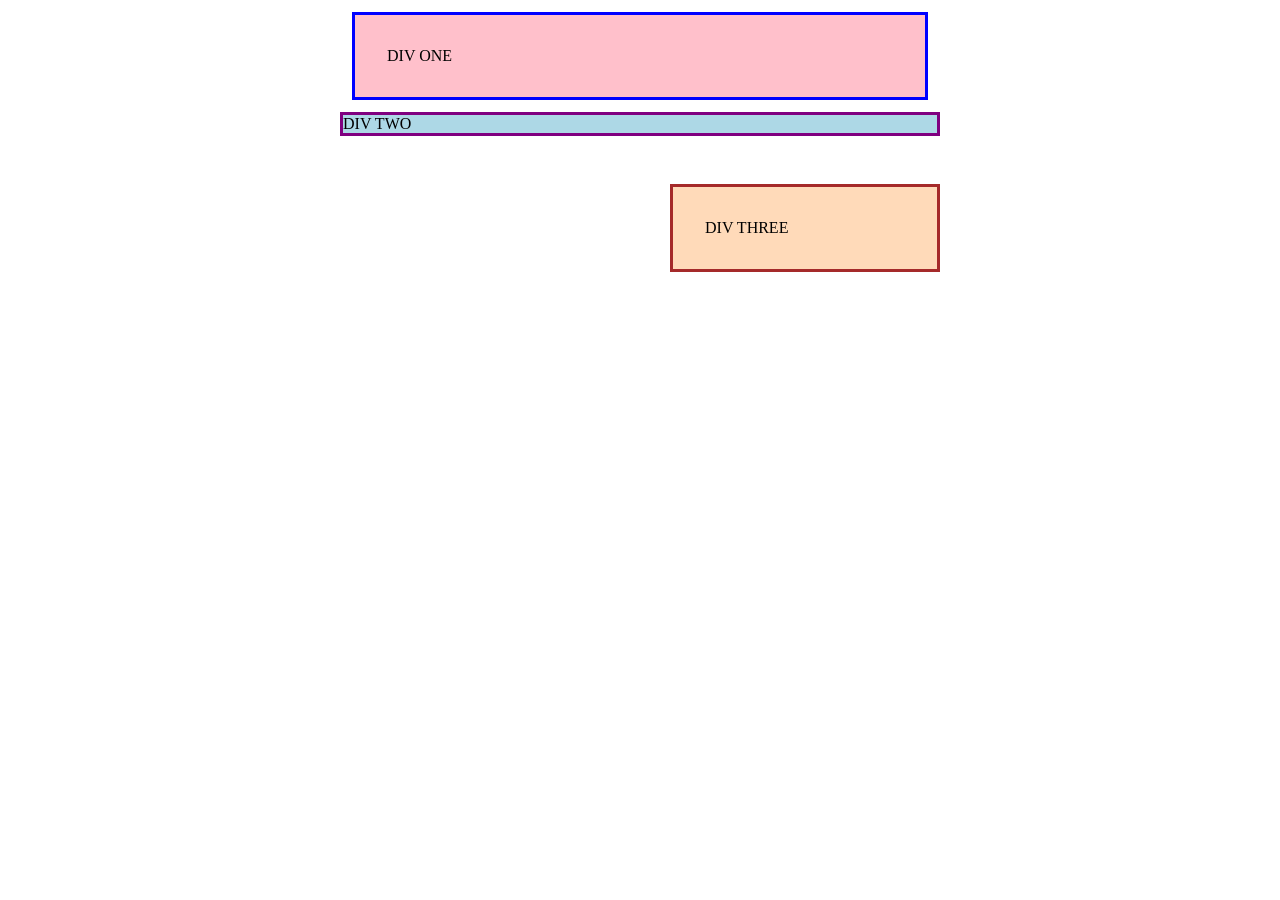
<file: block-and-inline/01-margin-and-padding-1/index.html>
<!DOCTYPE html>
<html lang="en">
  <head>
    <meta charset="UTF-8">
    <meta http-equiv="X-UA-Compatible" content="IE=edge">
    <meta name="viewport" content="width=device-width, initial-scale=1.0">
    <title>Margin and Padding exercise</title>
    <link rel="stylesheet" href="style.css">
  </head>
  <body>
    <div class="one">
      DIV ONE
    </div>
    <div class="two">
      DIV TWO
    </div>
    <div class="three">
      DIV THREE
    </div>
  </body>
</html>
</file>
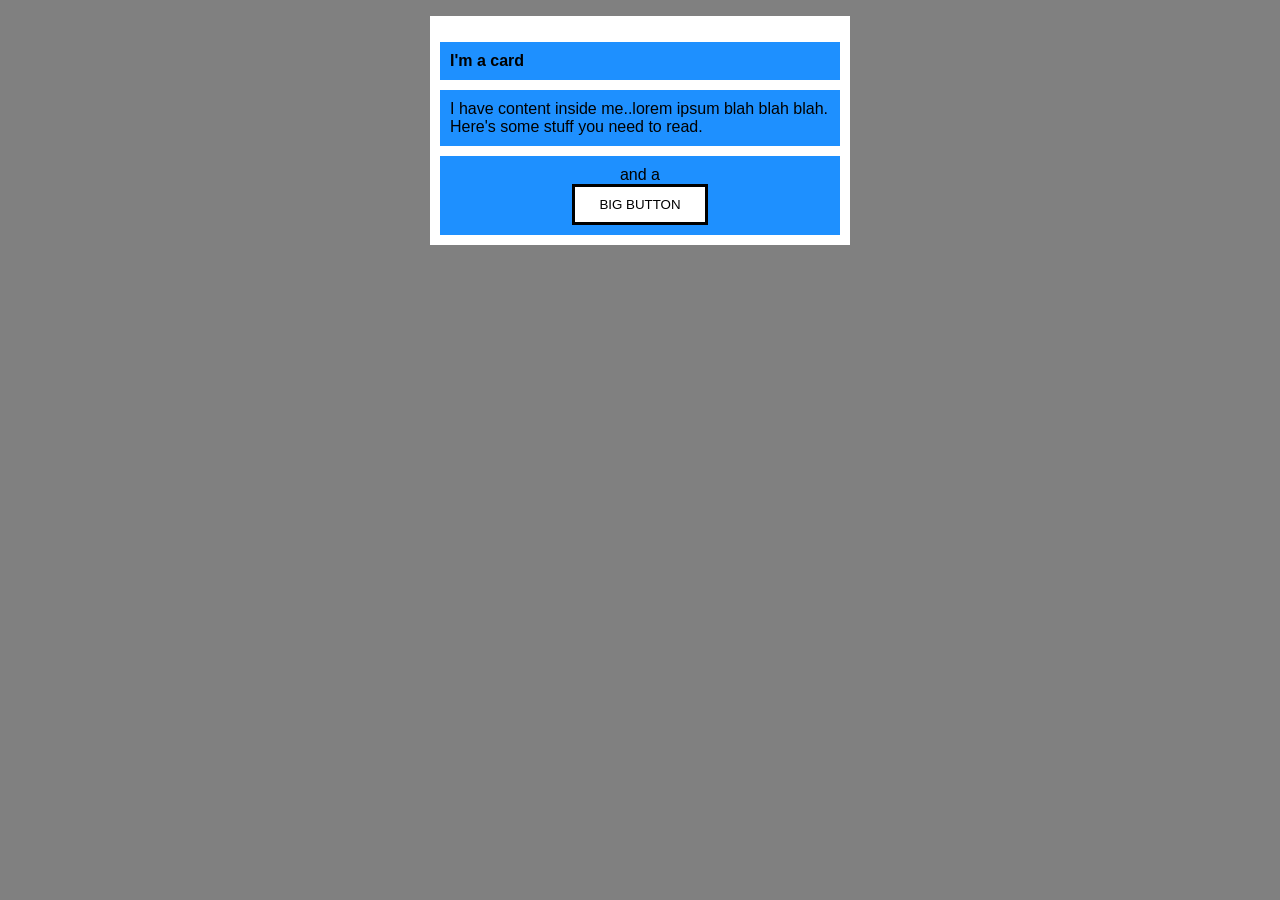
<file: block-and-inline/02-margin-and-padding-2/index.html>
<!DOCTYPE html>
<html lang="en">
  <head>
    <meta charset="UTF-8">
    <meta http-equiv="X-UA-Compatible" content="IE=edge">
    <meta name="viewport" content="width=device-width, initial-scale=1.0">
    <title>Margin and Padding exercise 2</title>
    <link rel="stylesheet" href="style.css">
  </head>
  <body>
    <div class="card">
      <h1 class="title">I'm a card</h1>
      <div class="content">I have content inside me..lorem ipsum blah blah blah. Here's some stuff you need to read.</div>
      <div class="button-container">and a <button>BIG BUTTON</button></div>
    </div>
  </body>
</html>
</file>
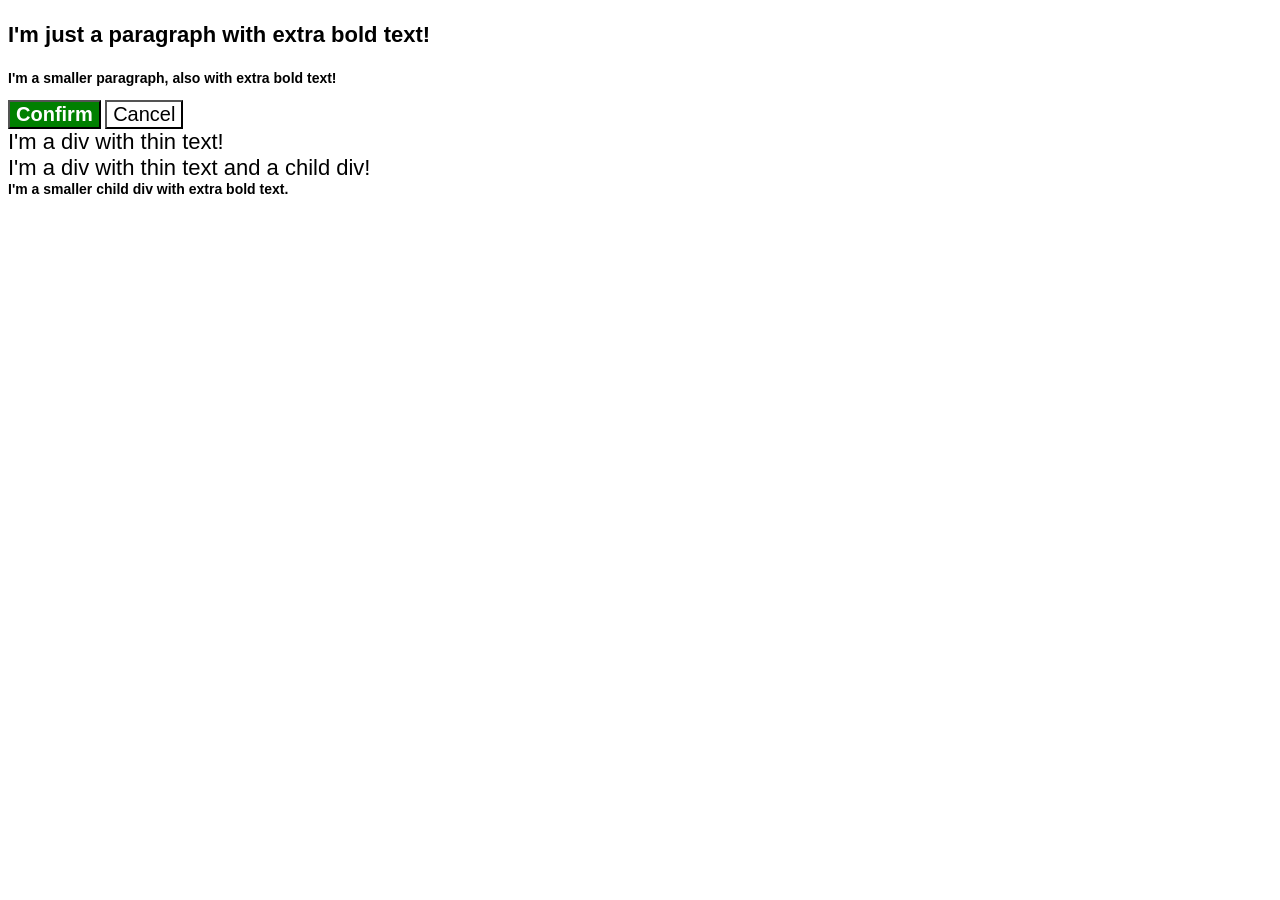
<file: cascade/01-cascade-fix/index.html>
<!DOCTYPE html>
<html lang="en">
  <head>
    <meta charset="UTF-8">
    <meta http-equiv="X-UA-Compatible" content="IE=edge">
    <meta name="viewport" content="width=device-width, initial-scale=1.0">
    <title>Fix the Cascade</title>
    <link rel="stylesheet" href="style.css">
  </head>
  <body>
    <p class="para">I'm just a paragraph with extra bold text!</p>
    <p class="para small-para">I'm a smaller paragraph, also with extra bold text!</p>

    <button id="confirm-button" class="button confirm">Confirm</button>
    <button id="cancel-button" class="button cancel">Cancel</button>

    <div class="text">I'm a div with thin text!</div>
    <div class="text">I'm a div with thin text and a child div!
      <div class="text child">I'm a smaller child div with extra bold text.</div>
    </div>
  </body>
</html>
</file>
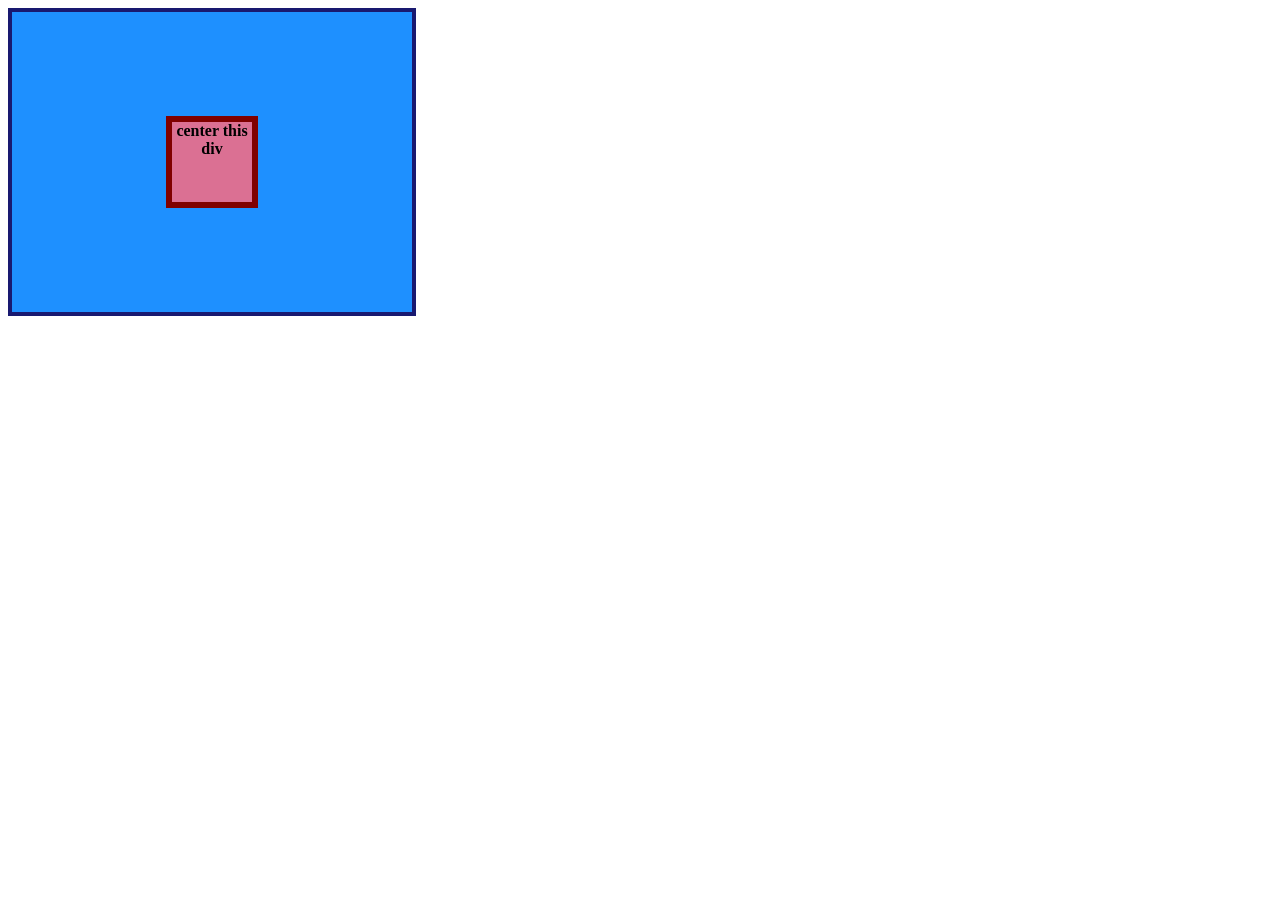
<file: flex/01-flex-center/index.html>
<!DOCTYPE html>
<html lang="en">
  <head>
    <meta charset="UTF-8">
    <meta http-equiv="X-UA-Compatible" content="IE=edge">
    <meta name="viewport" content="width=device-width, initial-scale=1.0">
    <title>CENTER THIS DIV</title>
    <link rel="stylesheet" href="style.css">
  </head>
  <body>
    <div class="container">
      <div class="box">center this div</div>
    </div>
  </body>
</html>
</file>
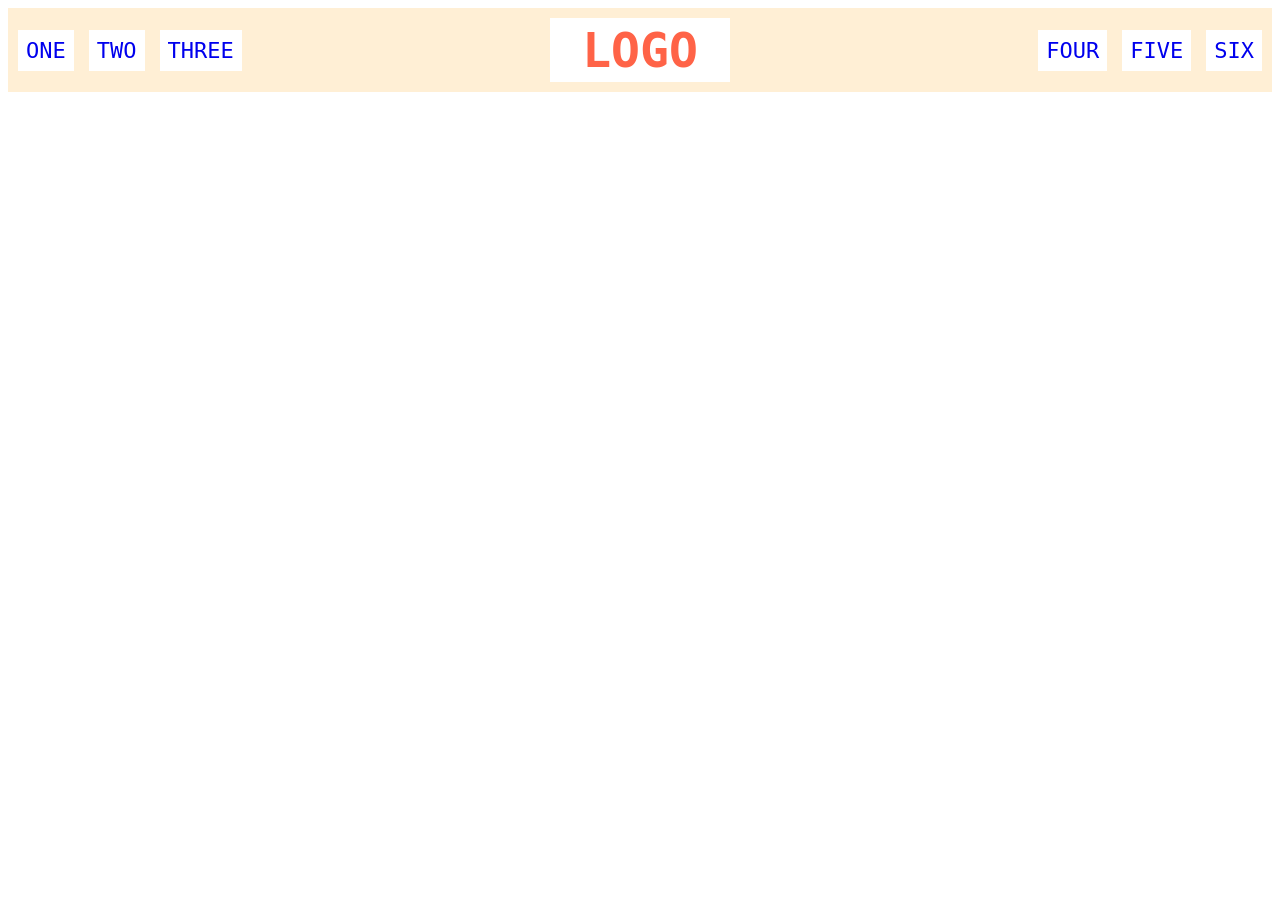
<file: flex/02-flex-header/index.html>
<!DOCTYPE html>
<html lang="en">
  <head>
    <meta charset="UTF-8">
    <meta http-equiv="X-UA-Compatible" content="IE=edge">
    <meta name="viewport" content="width=device-width, initial-scale=1.0">
    <title>Flex Header</title>
    <link rel="stylesheet" href="style.css">
  </head>
  <body>
    <div class="header">
      <div class="left-links">
        <ul>
          <li><a href="#">ONE</a></li>
          <li><a href="#">TWO</a></li>
          <li><a href="#">THREE</a></li>
        </ul>
      </div>
      <div class="logo">LOGO</div>
      <div class="right-links">
        <ul>
          <li><a href="#">FOUR</a></li>
          <li><a href="#">FIVE</a></li>
          <li><a href="#">SIX</a></li>
        </ul>
      </div>
    </div>
  </body>
</html>
</file>
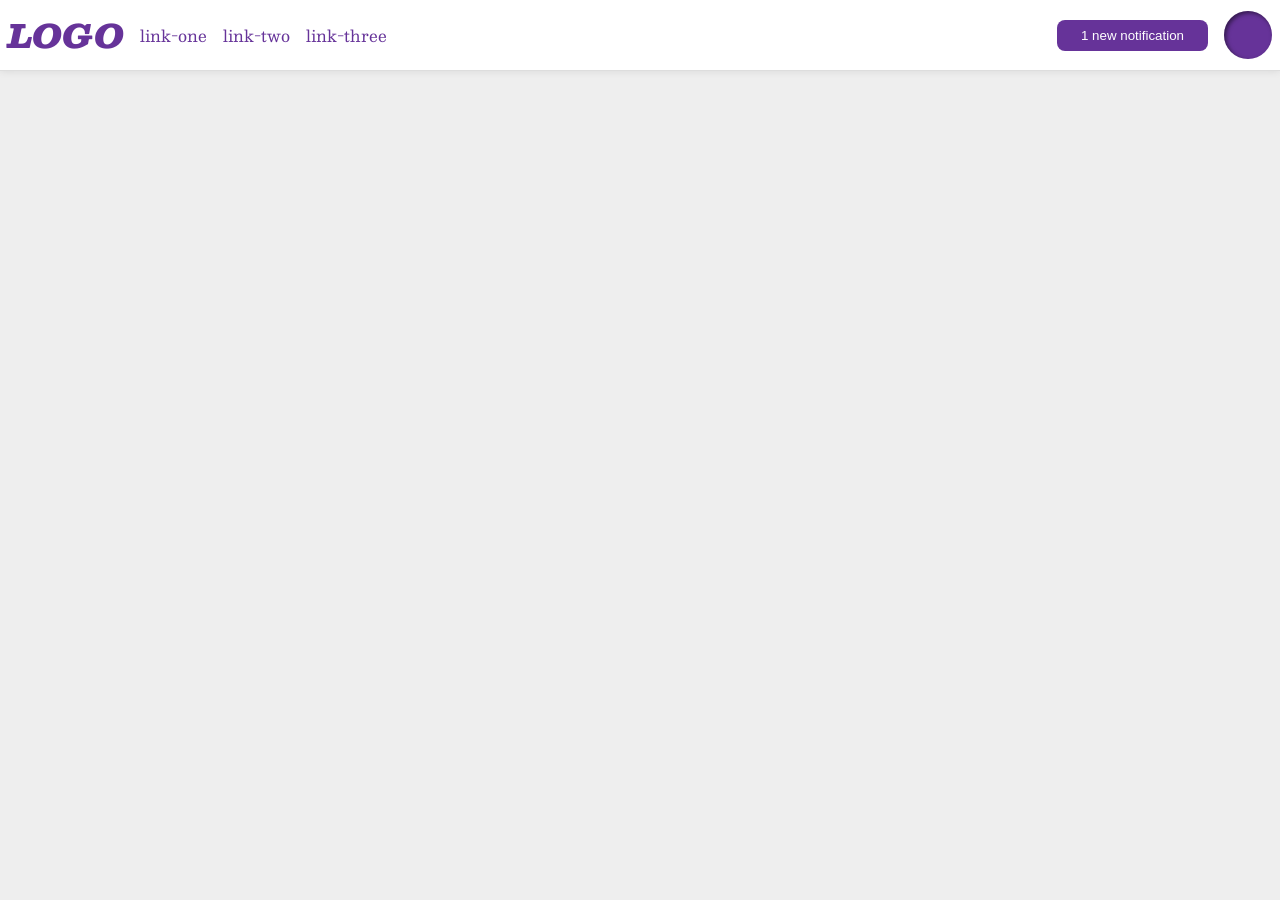
<file: flex/03-flex-header-2/index.html>
<!DOCTYPE html>
<html lang="en">
  <head>
    <meta charset="UTF-8">
    <meta http-equiv="X-UA-Compatible" content="IE=edge">
    <meta name="viewport" content="width=device-width, initial-scale=1.0">
    <title>Flex Header 2</title>
    <link rel="stylesheet" href="style.css">
  </head>
  <body>
    <div class="header">
      <div class="lg">
      <div class="logo">
        LOGO
      </div>
      <ul class="links">
        <li><a href="https://google.com">link-one</a></li>
        <li><a href="https://google.com">link-two</a></li>
        <li><a href="https://google.com">link-three</a></li>
      </ul>
    </div>
    <div class="acc">
      <button class="notifications">
        1 new notification
      </button>
      <div class="profile-image"></div>
    </div>
    </div>
  </body>
</html>
</file>
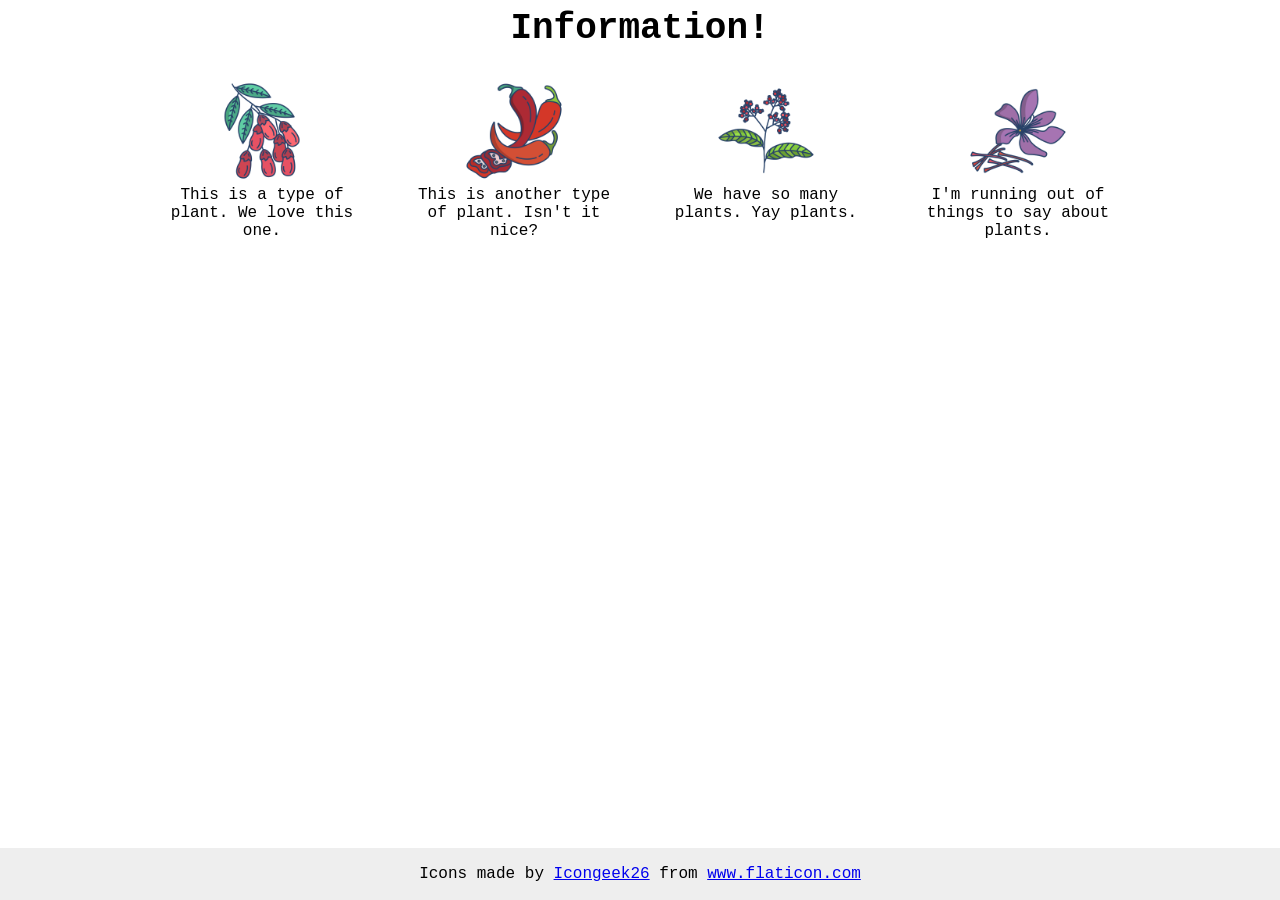
<file: flex/04-flex-information/index.html>
<!DOCTYPE html>
<html lang="en">
  <head>
    <meta charset="UTF-8">
    <meta http-equiv="X-UA-Compatible" content="IE=edge">
    <meta name="viewport" content="width=device-width, initial-scale=1.0">
    <title>Information</title>
    <link rel="stylesheet" href="style.css">
  </head>
  <body>
    <div class="title">Information!</div>

    <div class="kub">

    <div class="el">
      <img src="./images/barberry.png" alt="barberry">
    <div class="text">This is a type of plant. We love this one.</div>
    </div>
    
    <div class="el">
    <img src="./images/chilli.png" alt="chili">
    <div class="text">This is another type of plant. Isn't it nice?</div>
    </div>

    <div class="el">
    <img src="./images/pepper.png" alt="pepper">
    <div class="text">We have so many plants. Yay plants.</div>
    </div>

    <div class="el">
    <img src="./images/saffron.png" alt="saffron">
    <div class="text">I'm running out of things to say about plants.</div>
    </div>

    </div>

    <!-- disregard this section, it's here to give attribution to the creator of these icons -->
    <div class="footer">
      <div>Icons made by <a href="https://www.flaticon.com/authors/icongeek26" title="Icongeek26">Icongeek26</a> from <a href="https://www.flaticon.com/" title="Flaticon">www.flaticon.com</a></div>
    </div>
  </body>
</html>
</file>
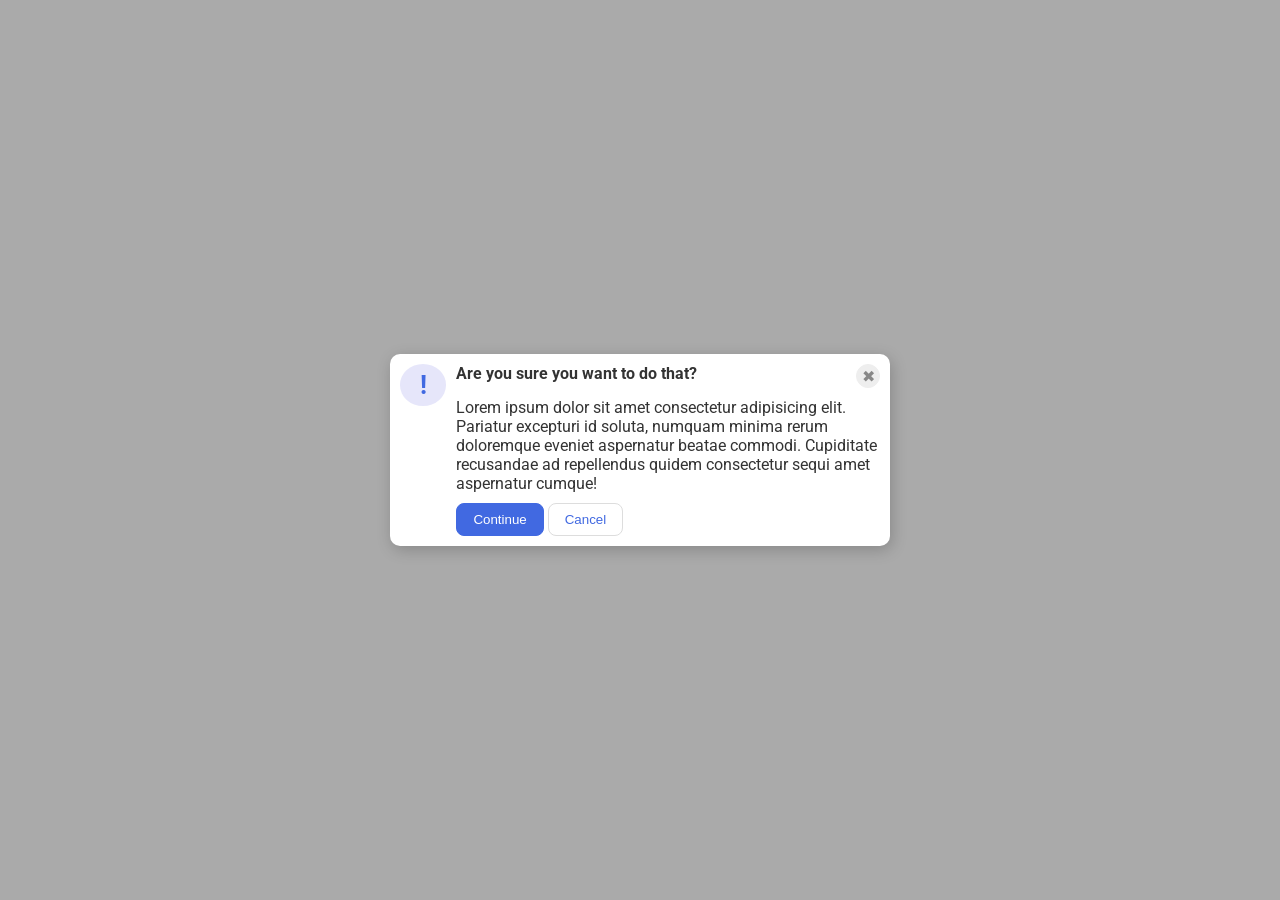
<file: flex/05-flex-modal/index.html>
<!DOCTYPE html>
<html lang="en">
  <head>
    <meta charset="UTF-8">
    <meta http-equiv="X-UA-Compatible" content="IE=edge">
    <meta name="viewport" content="width=device-width, initial-scale=1.0">
    <link rel="stylesheet" href="style.css">
    <title>Modal</title>
  </head>
  <body>
    <div class="modal">
     <div class="icon">!</div>
     <div class="gyg">
       <div class="can">
         <div class="header">Are you sure you want to do that?</div>
         <button class="close-button">✖</button>
       </div>
       <div class="text">Lorem ipsum dolor sit amet consectetur adipisicing elit. Pariatur excepturi id soluta, numquam minima rerum doloremque eveniet aspernatur beatae commodi. Cupiditate recusandae ad repellendus quidem consectetur sequi amet aspernatur cumque!</div>
       <button class="continue">Continue</button>
       <button class="cancel">Cancel</button>
     </div>
    </div>
  </body>
</html>
</file>
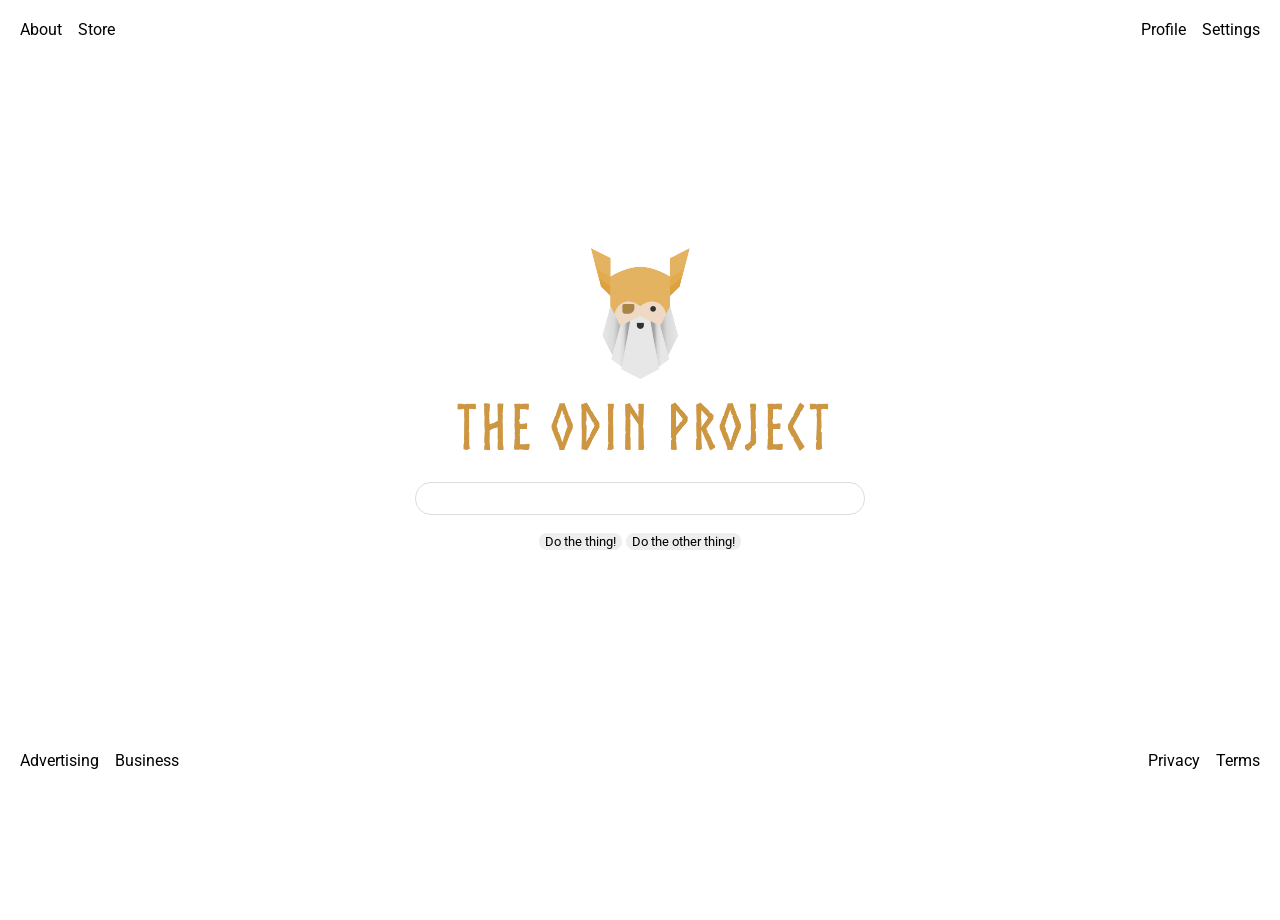
<file: flex/06-flex-layout/index.html>
<!DOCTYPE html>
<html lang="en">
  <head>
    <meta charset="UTF-8">
    <meta http-equiv="X-UA-Compatible" content="IE=edge">
    <meta name="viewport" content="width=device-width, initial-scale=1.0">
    <title>LAYOUT</title>
    <link rel="stylesheet" href="./style.css">
  </head>
  <body>
    <div class="all">

    <div class="header">
      <ul class="left-links">
        <li><a href="#">About</a></li>
        <li><a href="#">Store</a></li>
      </ul>
      <ul class="right-links">
        <li><a href="#">Profile</a></li>
        <li><a href="#">Settings</a></li>
      </ul>
    </div>

    <div class="content">
      <img src="./logo.png" alt="Project logo. Represents odin with the project name.">
      <div class="input">
        <input type="text">
      </div>
      <div class="buttons">
        <button>Do the thing!</button>
        <button>Do the other thing!</button>
      </div>
    </div>
    
    <div class="footer">
      <ul class="left-links">
        <li><a href="#">Advertising</a></li>
        <li><a href="#">Business</a></li>
      </ul>
      <ul class="right-links">
        <li><a href="#">Privacy</a></li>
        <li><a href="#">Terms</a></li>
      </ul>
    </div>
    </div>
  </body>
</html>
</file>
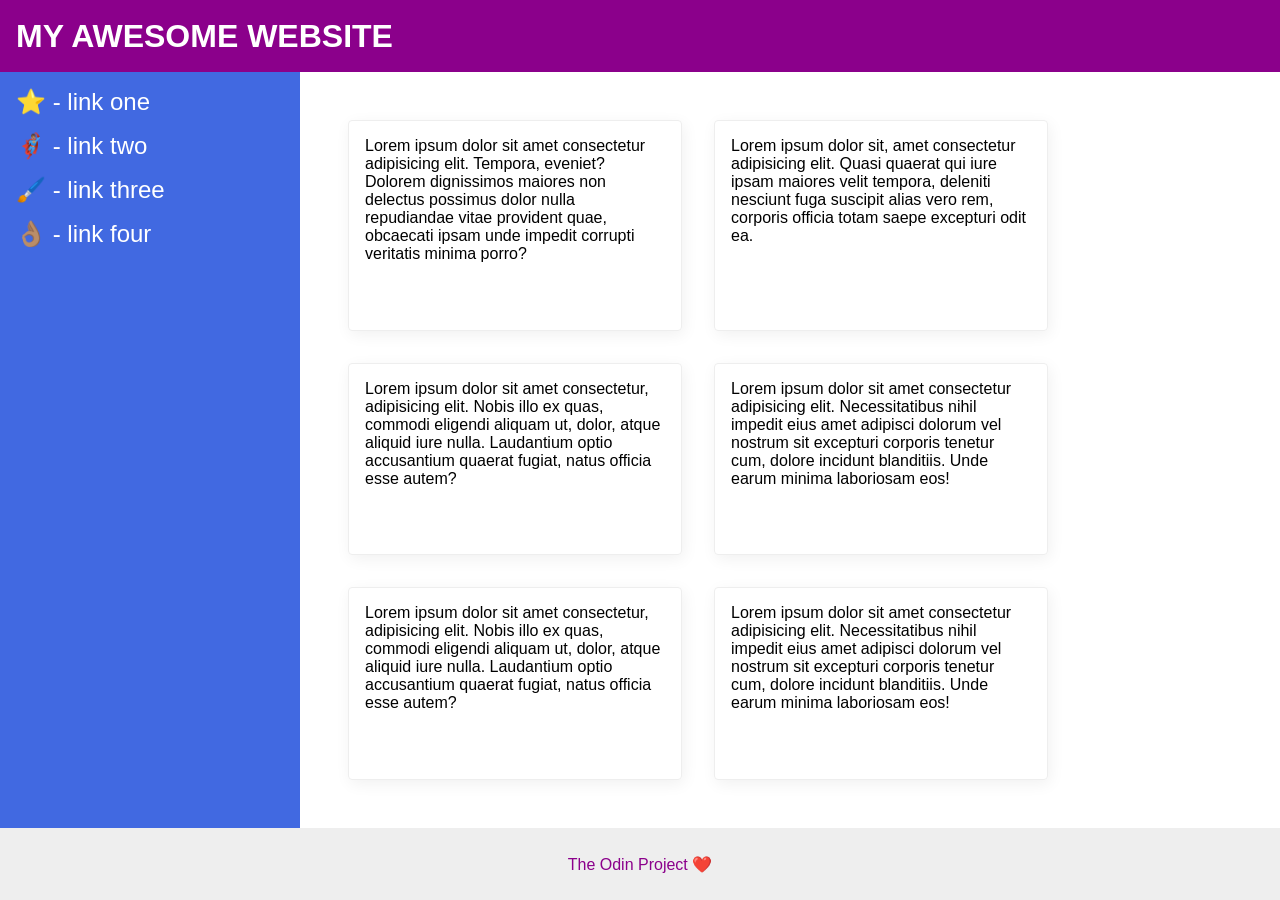
<file: flex/07-flex-layout-2/index.html>
<!DOCTYPE html>
<html lang="en">
  <head>
    <meta charset="UTF-8">
    <meta http-equiv="X-UA-Compatible" content="IE=edge">
    <meta name="viewport" content="width=device-width, initial-scale=1.0">
    <title>The Holy Grail</title>
    <link rel="stylesheet" href="style.css">
  </head>
  <body>
    
    <div class="header">
        MY AWESOME WEBSITE
    </div>
    
    <div class="page">
      <div class="sidebar">
         <ul>
           <li><a href="#">⭐ - link one</a></li>
           <li><a href="#">🦸🏽‍♂️ - link two</a></li>
           <li><a href="#">🖌️ - link three</a></li>
           <li><a href="#">👌🏽 - link four</a></li>
         </ul>
      </div>

       <div class="cd">
       <div class="card">Lorem ipsum dolor sit amet consectetur adipisicing elit. Tempora, eveniet? Dolorem dignissimos maiores non delectus possimus dolor nulla repudiandae vitae provident quae, obcaecati ipsam unde impedit corrupti veritatis minima porro?</div>
       <div class="card">Lorem ipsum dolor sit, amet consectetur adipisicing elit. Quasi quaerat qui iure ipsam maiores velit tempora, deleniti nesciunt fuga suscipit alias vero rem, corporis officia totam saepe excepturi odit ea.</div>
       <div class="card">Lorem ipsum dolor sit amet consectetur, adipisicing elit. Nobis illo ex quas, commodi eligendi aliquam ut, dolor, atque aliquid iure nulla. Laudantium optio accusantium quaerat fugiat, natus officia esse autem?</div>
       <div class="card">Lorem ipsum dolor sit amet consectetur adipisicing elit. Necessitatibus nihil impedit eius amet adipisci dolorum vel nostrum sit excepturi corporis tenetur cum, dolore incidunt blanditiis. Unde earum minima laboriosam eos!</div>
       <div class="card">Lorem ipsum dolor sit amet consectetur, adipisicing elit. Nobis illo ex quas, commodi eligendi aliquam ut, dolor, atque aliquid iure nulla. Laudantium optio accusantium quaerat fugiat, natus officia esse autem?</div>
       <div class="card">Lorem ipsum dolor sit amet consectetur adipisicing elit. Necessitatibus nihil impedit eius amet adipisci dolorum vel nostrum sit excepturi corporis tenetur cum, dolore incidunt blanditiis. Unde earum minima laboriosam eos!</div>
       </div>
    </div>

    <div class="footer">
       The Odin Project ❤️
    </div>
    
  </body>
</html>
</file>
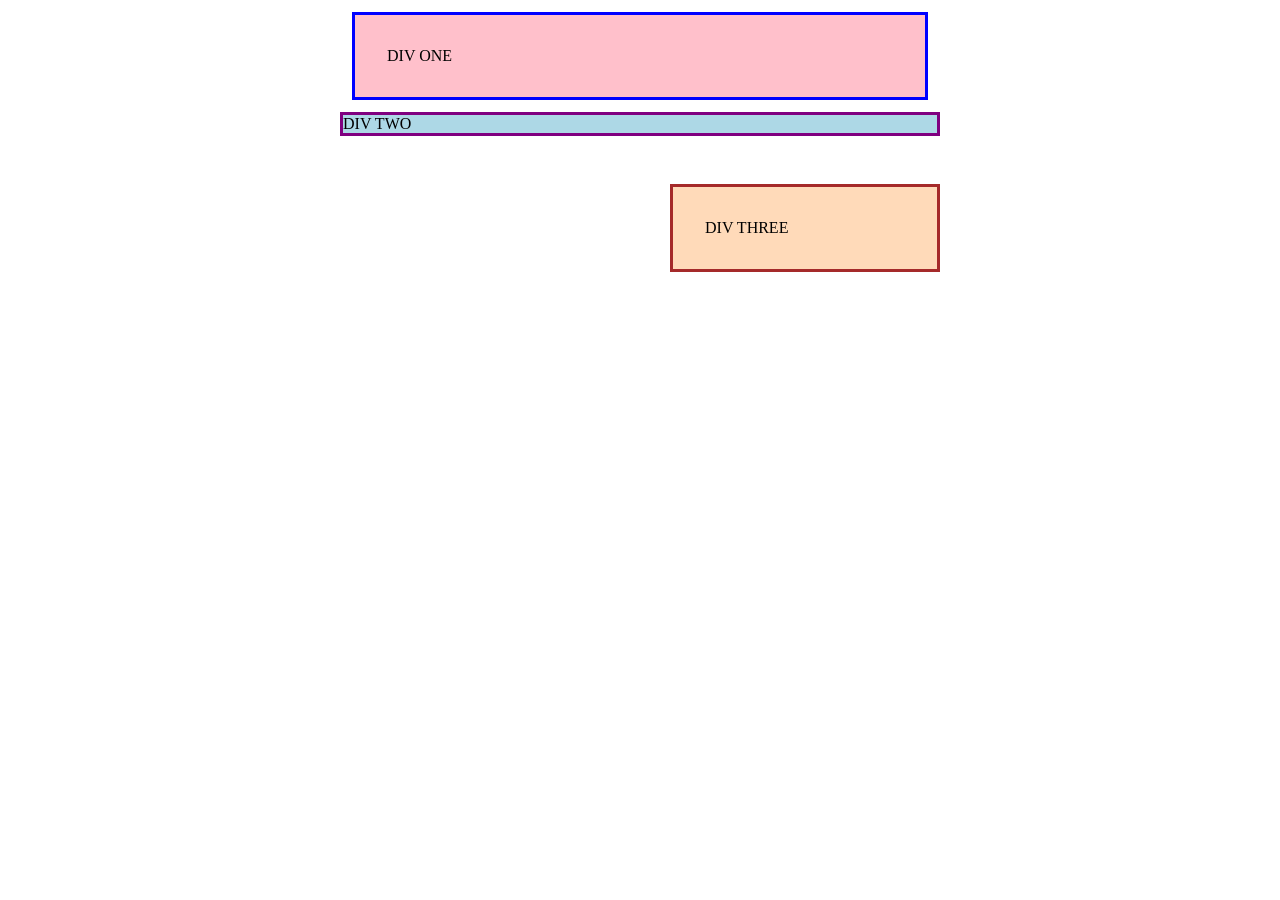
<file: block-and-inline/01-margin-and-padding-1/solution/solution.html>
<!DOCTYPE html>
<html lang="en">
  <head>
    <meta charset="UTF-8">
    <meta http-equiv="X-UA-Compatible" content="IE=edge">
    <meta name="viewport" content="width=device-width, initial-scale=1.0">
    <title>Margin and Padding exercise</title>
    <link rel="stylesheet" href="solution.css">
  </head>
  <body>
    <div class="one">
      DIV ONE
    </div>
    <div class="two">
      DIV TWO
    </div>
    <div class="three">
      DIV THREE
    </div>
  </body>
</html>
</file>
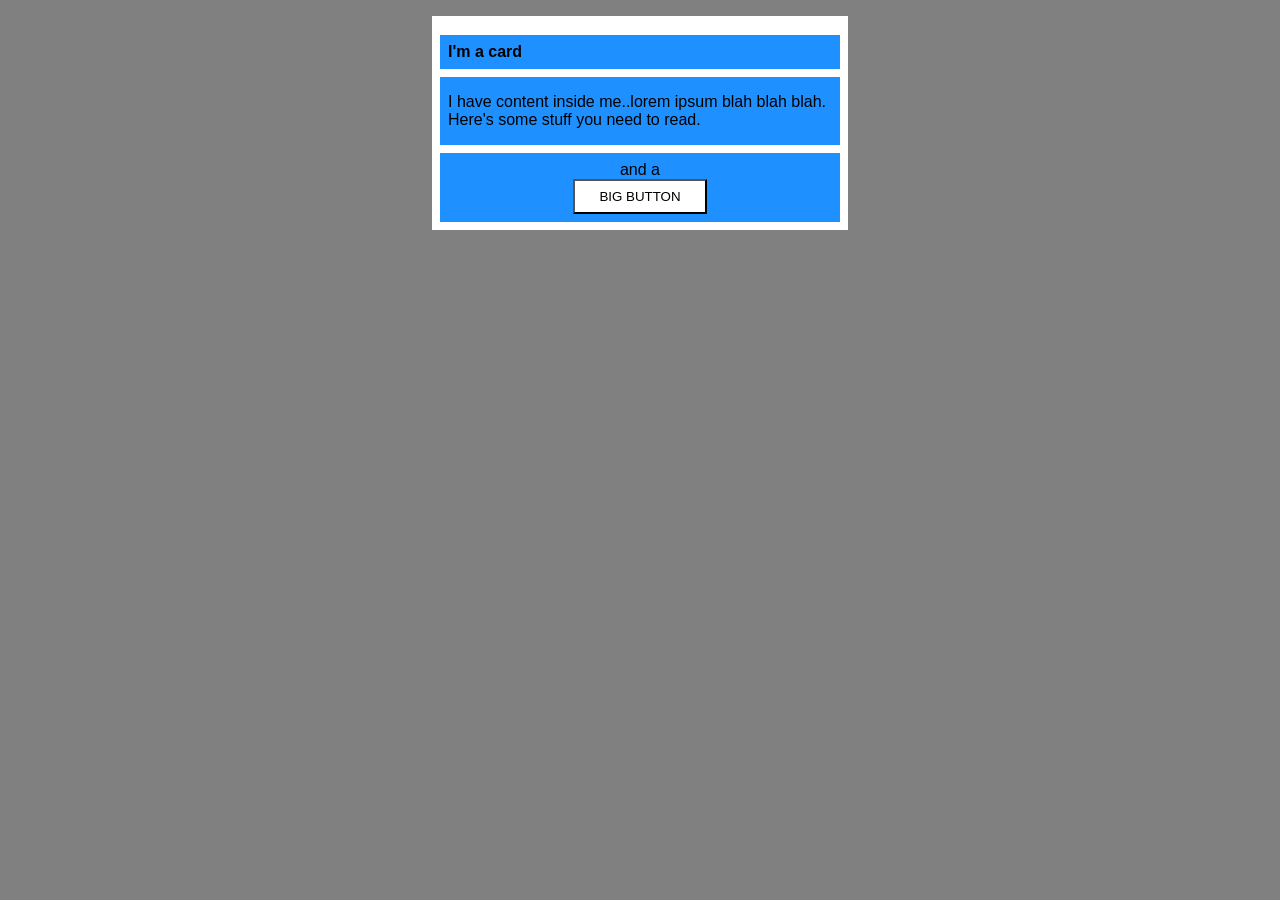
<file: block-and-inline/02-margin-and-padding-2/solution/solution.html>
<!DOCTYPE html>
<html lang="en">
  <head>
    <meta charset="UTF-8">
    <meta http-equiv="X-UA-Compatible" content="IE=edge">
    <meta name="viewport" content="width=device-width, initial-scale=1.0">
    <title>Margin and Padding exercise 2</title>
    <link rel="stylesheet" href="solution.css">
  </head>
  <body>
    <div class="card">
      <h1 class="title">I'm a card</h1>
      <div class="content">I have content inside me..lorem ipsum blah blah blah. Here's some stuff you need to read.</div>
      <div class="button-container">and a <button>BIG BUTTON</button></div>
    </div>
  </body>
</html>
</file>
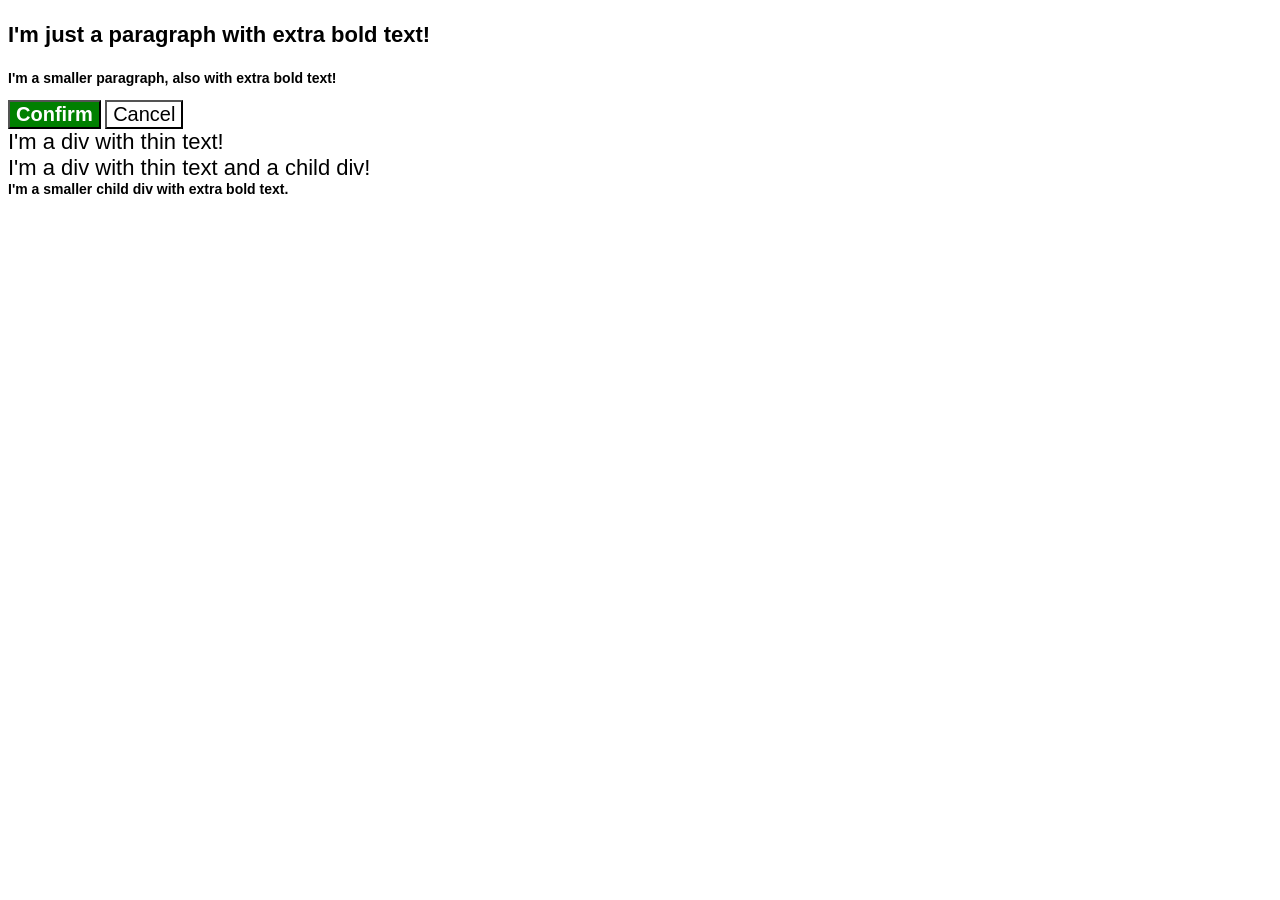
<file: cascade/01-cascade-fix/solution/solution.html>
<!DOCTYPE html>
<html lang="en">

  <head>
    <meta charset="UTF-8">
    <meta http-equiv="X-UA-Compatible" content="IE=edge">
    <meta name="viewport" content="width=device-width, initial-scale=1.0">
    <title>Fix the Cascade</title>
    <link rel="stylesheet" href="solution.css">
  </head>
  <body>
    <p class="para">I'm just a paragraph with extra bold text!</p>
    <p class="para small-para">I'm a smaller paragraph, also with  extra bold text!</p>

    <button id="confirm-button" class="button confirm">Confirm</button>
    <button id="cancel-button" class="button cancel">Cancel</button>

    <div class="text">I'm a div with thin text!</div>
    <div class="text">I'm a div with thin text and a child div!
      <div class="text child">I'm a smaller child div with extra bold text.</div>
    </div>
  </body>
</html>
</file>
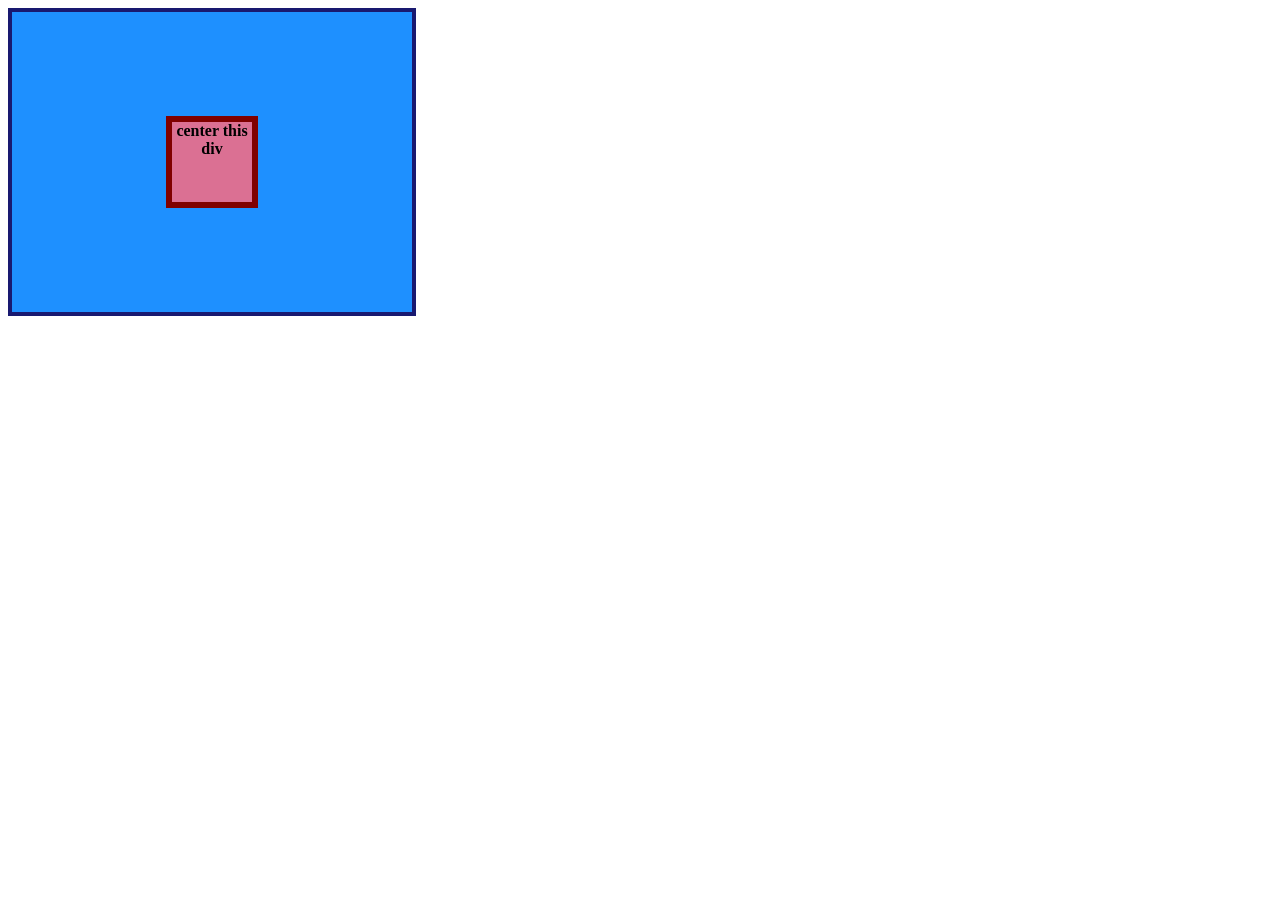
<file: flex/01-flex-center/solution/solution.html>
<!DOCTYPE html>
<html lang="en">
  <head>
    <meta charset="UTF-8">
    <meta http-equiv="X-UA-Compatible" content="IE=edge">
    <meta name="viewport" content="width=device-width, initial-scale=1.0">
    <title>CENTER THIS DIV</title>
    <link rel="stylesheet" href="solution.css">
  </head>
  <body>
    <div class="container">
      <div class="box">center this div</div>
    </div>
  </body>
</html>
</file>
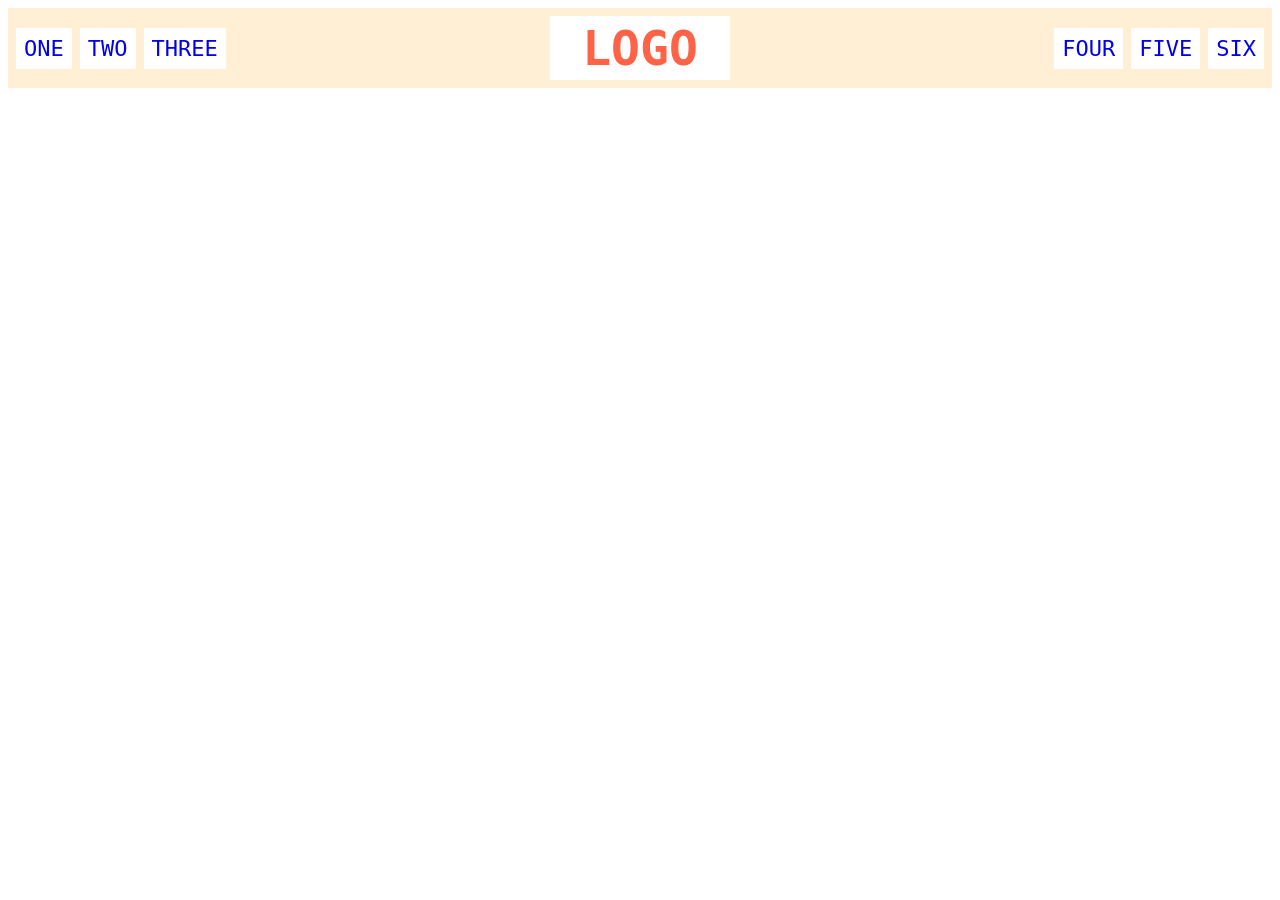
<file: flex/02-flex-header/solution/solution.html>
<!DOCTYPE html>
<html lang="en">
  <head>
    <meta charset="UTF-8">
    <meta http-equiv="X-UA-Compatible" content="IE=edge">
    <meta name="viewport" content="width=device-width, initial-scale=1.0">
    <title>Flex Header</title>
    <link rel="stylesheet" href="solution.css">
  </head>
  <body>
    <div class="header">
      <div class="left-links">
        <ul>
          <li><a href="#">ONE</a></li>
          <li><a href="#">TWO</a></li>
          <li><a href="#">THREE</a></li>
        </ul>
      </div>
      <div class="logo">LOGO</div>
      <div class="right-links">
        <ul>
          <li><a href="#">FOUR</a></li>
          <li><a href="#">FIVE</a></li>
          <li><a href="#">SIX</a></li>
        </ul>
      </div>
    </div>
  </body>
</html>
</file>
<file: block-and-inline/01-margin-and-padding-1/style.css>
body {
  max-width: 600px;
  margin: 0 auto;
}

.one {
  background: pink;
  border: 3px solid blue;
  /* CHANGE ME */
  padding: 32px;
  margin: 12px;
}

.two {
  background: lightblue;
  border: 3px solid purple;
  /* CHANGE ME */
  margin-bottom: 48px;
}

.three {
  background: peachpuff;
  border: 3px solid brown;
  width: 200px;
  /* CHANGE ME */
  padding: 32px;
  margin-left: auto;
}
</file>
<file: block-and-inline/02-margin-and-padding-2/style.css>
body {
  background: gray;
  font-family: sans-serif;
  font-size: 16px;
}

.card {
  width: 400px;
  background: white;
  margin: 16px auto;
  padding: 15px 10px 10px;
}

.title,
.content,
.button-container {
  background: dodgerblue;
}

button {
  background: white;
  padding: 10px 24px;
  border: 3px solid;
  font-weight: 500;
  display: block;
  margin: 0 auto;
}

.title {
  font-size: 16px;
  padding: 10px;
}

.content {
  padding: 10px;
  margin: 10px 0px;
}

.button-container {
  text-align: center;
  padding: 10px;
}
</file>
<file: cascade/01-cascade-fix/style.css>
body {
  font-family: Arial, Helvetica, sans-serif;
}

.para {
  font-weight: 800;
  font-size: 22px;
}

.small-para {
  font-size: 14px;
}

#confirm-button {
  background: green;
  color: white;
  font-weight: bold;
} 

.button {
  background-color: rgb(255, 255, 255);
  font-size: 20px;
}

.text {
  font-size: 22px;
  font-weight: 100;
}

.child {
  font-weight: 800;
  font-size: 14px;
}
</file>
<file: flex/01-flex-center/style.css>
.container {
  background: dodgerblue;
  border: 4px solid midnightblue;
  width: 400px;
  height: 300px;
  display: flex;
  justify-content: center;
  align-items: center;
}

.box {
  background: palevioletred;
  font-weight: bold;
  text-align: center;
  border: 6px solid maroon;
  width: 80px;
  height: 80px;
}
</file>
<file: flex/02-flex-header/style.css>
.header  {
  font-family: monospace;
  background: papayawhip;
  display: flex;
  justify-content: space-between;
  align-items: center;
  padding: 10px;
}

.logo {
  font-size: 48px;
  font-weight: 900;
  color: tomato;
  background: white;
  padding: 4px 32px;
}

ul {
  /* this removes the dots on the list items*/
  list-style-type: none;
  display: flex;
  gap: 15px;
  padding: 0;
  margin: 0;
}

a {
  font-size: 22px;
  background: white;
  padding: 8px;
  /* this removes the line under the links */
  text-decoration: none;
}
</file>
<file: flex/03-flex-header-2/style.css>
/* this is some magical font-importing.  
you'll learn about it later. */
@import url('https://fonts.googleapis.com/css2?family=Besley:ital,wght@0,400;1,900&display=swap');

body {
  margin: 0;
  background: #eee;
  font-family: Besley, serif;
}

.header {
  background: white;
  border-bottom: 1px solid #ddd;
  box-shadow: 0 0 8px rgba(0,0,0,.1);
}

.profile-image {
  background: rebeccapurple;
  box-shadow: inset 2px 2px 4px rgba(0,0,0,.5);
  border-radius: 50%;
  width: 48px;
  height: 48px;
}

.logo {
  color: rebeccapurple;
  font-size: 32px;
  font-weight: 900;
  font-style: italic;
}

button {
  border: none;
  border-radius: 8px;
  background: rebeccapurple;
  color: white;
  padding: 8px 24px;
}

a {
  /* this removes the line under our links */
  text-decoration: none;
  color: rebeccapurple;
}

ul {
  list-style-type: none;
}

/*start*/

.header {
  display: flex;
  padding: 8px;
  justify-content: space-between;
}

ul {
  margin: 0;
  padding: 0;
  gap: 16px;
  display: flex;
}

.lg,
.acc {
 display: flex;
 align-items: center;
 gap: 16px;
}
</file>
<file: flex/04-flex-information/style.css>
body {
  font-family: 'Courier New', Courier, monospace;
}

img {
  width: 100px;
  height: 100px;
}

.title {
  font-size: 36px;
  font-weight: 900;
}

/* do not edit this footer */
.footer {
  position: fixed;
  bottom: 0;
  left: 0;
  right: 0;
  height: 52px;
  display: flex;
  align-items: center;
  justify-content: center;
  background: #eee;
}

/*start*/ 

body {
  text-align: center;
}

.title {
  margin-bottom: 32px;
}

.kub {
  display: flex;
  gap: 52px;
  justify-content: center;
}

.el {
  max-width: 200px;
}
</file>
<file: flex/05-flex-modal/style.css>
@import url('https://fonts.googleapis.com/css2?family=Roboto:wght@400;700&display=swap');

html, body {
  height: 100%;
}

body {
  font-family: Roboto, sans-serif;
  margin: 0;
  background: #aaa;
  color: #333;
  /* I'll give you this one for free lol */
  display: flex;
  align-items: center;
  justify-content: center;
}

.modal {
  background: white;
  width: 480px;
  border-radius: 10px;
  box-shadow: 2px 4px 16px rgba(0,0,0,.2);
}

.icon {
  color: royalblue;
  font-size: 26px;
  font-weight: 700;
  background: lavender;
  width: 42px;
  height: 42px;
  border-radius: 50%;
  display: flex;
  align-items: center;
  justify-content: center;
}

.close-button {
  background: #eee;
  border-radius: 50%;
  color: #888;
  font-weight: 400;
  font-size: 16px;
  height: 24px;
  width: 24px;
  display: flex;
  align-items: center;
  justify-content: center;
  border: 1px solid #eee;
  padding: 0;
}

button {
  cursor: pointer;
  padding: 8px 16px;
  border-radius: 8px;
}

button.continue {
  background: royalblue;
  border: 1px solid royalblue;
  color: white;
}

button.cancel {
  background: white;
  border: 1px solid #ddd;
  color: royalblue;
}

/*start*/
.modal {
  display: flex;
  padding: 10px;
}

.icon {
  width: 40%;
  margin-right: 10px;
}

.can {
  display: flex;
  justify-content: space-between;
  font-weight: bold;
}

.text {
  margin: 10px 0;
}
</file>
<file: flex/06-flex-layout/style.css>
@import url('https://fonts.googleapis.com/css2?family=Roboto:wght@400;700&display=swap');

body {
  height: 100vh;
  margin: 0;
  overflow: hidden;
  font-family: Roboto, sans-serif;
}

img {
  width: 600px;
}

button {
  font-family: Roboto, sans-serif;
  border: none;
  border-radius: 8px;
  background: #eee;
}

input {
  border: 1px solid #ddd;
  border-radius: 16px;
  padding: 8px 24px;
  width: 400px;
}

/*start*/

body {
  text-align: center;
}

li {
  list-style: none;
}

a {
  text-decoration: none;
  color: black;
}

ul {
  margin: 0;
  padding: 0;
}


.all {
  display: flex;
  flex-direction: column;
  margin: 20px;
  height: 750px;
}

.header,
.footer {
  display: flex;
  justify-content: space-between;
  flex: initial;
}

.left-links,
.right-links {
  display: flex;
  gap: 16px;
}

.content {
  flex: auto;
  display: flex;
  flex-direction: column;
  justify-content: center;
  align-items: center;
  gap: 16px;
}
</file>
<file: flex/07-flex-layout-2/style.css>
body {
  font-family: -apple-system, BlinkMacSystemFont, 'Segoe UI', Roboto, Oxygen, Ubuntu, Cantarell, 'Open Sans', 'Helvetica Neue', sans-serif;
  margin: 0;
  min-height: 100vh;
}

.header {
  height: 72px;
  background: darkmagenta;
  color: white;
}

.footer {
  height: 72px;
  background: #eee;
  color: darkmagenta;
}

.sidebar {
  width: 300px;
  background: royalblue;
  box-sizing: border-box;
}

.card {
  border: 1px solid #eee;
  box-shadow: 2px 4px 16px rgba(0,0,0,.06);
  border-radius: 4px;
}

/*start*/

body {
  display: flex;
  flex-direction: column;
}

.header {
  font-size: 32px;
  font-weight: 900;
  padding-left: 16px;
  display: flex;
  align-items: center;
}

.page {
  display: flex;
  flex-grow: 3;
}

ul {
  list-style: none;
  margin: 0;
  padding: 0;
}

a {
  text-decoration: none;
  color: white;
}

li {
  margin-bottom: 16px;
}

.sidebar {
  text-align: start;
  font-size: 24px;
  padding: 16px;
  flex-shrink: 0;
}

.cd {
  display: flex;
  flex-wrap: wrap;
  gap: 32px;
  padding: 48px;
}

.card {
  width: 300px;
  padding: 16px;
}

.footer {
  display: flex;
  align-items: center;
  justify-content: center
}
</file>
<file: block-and-inline/01-margin-and-padding-1/solution/solution.css>
body {
  max-width: 600px;
  margin: 0 auto;
}

.one {
  background: pink;
  border: 3px solid blue;
  /* CHANGE ME */
  padding: 32px;
  margin: 12px;
}

.two {
  background: lightblue;
  border: 3px solid purple;
  /* CHANGE ME */
  margin-bottom: 48px;
}

.three {
  background: peachpuff;
  border: 3px solid brown;
  width: 200px;
  /* CHANGE ME */
  padding: 32px;
  margin-left: auto;
}
</file>
<file: block-and-inline/02-margin-and-padding-2/solution/solution.css>
body {
  background: gray;
  font-family: sans-serif;
}

.card {
  width: 400px;
  background: white;
  margin: 16px auto;
}

.title,
.content,
.button-container {
  background: dodgerblue;
}

button {
  background: white;
}

/* SOLUTION */

/* disclaimer: duplicating the selectors here isn't best practice.
In your solution you probably put it right inside the existing selectors,
which _is_ the best practice.

We separated it out here to make it extra clear what has changed. */

.card {
  padding: 8px;
}

.title {
  margin-bottom: 8px;
  font-size: 16px;
  padding: 8px;
}

.content {
  margin-bottom: 8px;
  padding: 16px 8px;
}

.button-container {
  text-align: center;
  padding: 8px;
}

button {
  display: block;
  margin: 0 auto;
  padding: 8px 24px;
}
</file>
<file: cascade/01-cascade-fix/solution/solution.css>
body{
  font-family:Arial, Helvetica, sans-serif;
}

.para,
.small-para {
  color: hsl(0, 0%, 0%);
  font-weight: 800;
}

.para {
  font-size: 22px;
}

.button {
  background-color: rgb(255, 255, 255);
  color: rgb(0, 0, 0);
  font-size: 20px;
}

div.text {
  color: rgb(0, 0, 0);
  font-weight: 100;
  font-size: 22px;
}

/* SOLUTION */

/* 
  For the following rule, we removed it from its original position in the file:

  .small-para {
    font-size: 14px;
    font-weight: 800;
  } 

  Then we placed it after the .para selector, taking advantage of the rule order since both selectors have the same specificity. 
  
  Another solution would be keeping it in its original place and just chaining selectors, giving this rule a higher specificity:

  p.small-para {
    font-size: 14px;
    font-weight: 800;
  }
*/

.small-para {
  font-size: 14px;
  font-weight: 800;
}

/* 
  For the following rule we removed the original .confirm selector:

  .confirm {
    background: green;
    color: white;
    font-weight: bold;
  } 

  Then we used an ID selector instead, since it has a higher specificity than the .button selector.

  Other solutions would be to simply move the .confirm rule below the .button rule, or to use the .button.confirm selector without moving it:

  .button.confirm {
    background: green;
    color: white;
    font-weight: bold;
  }
*/

#confirm-button {
  background: green;
  color: white;
  font-weight: bold;
}

/*
  For the following rule we first removed it from its original position in the file: 

  .child {
    color: rgb(0, 0, 0);
    font-weight: 800;
    font-size: 14px;
  }

  Then we added another selector to create a descendant combinator. If we only created a descendant combinator, the specificity would be tied with the
  div.text selector and it would come down to rule order, and if we only moved it, the div.text selector would still have a higher specificity.
  
  Another solution would be to keep the rule where it was and just replace the div selector with the .text selector:

  .text .child {
    color: rgb(0, 0, 0);
    font-weight: 800;
    font-size: 14px;
  }
*/

div .child {
  color: rgb(0, 0, 0);
  font-weight: 800;
  font-size: 14px;
}
</file>
<file: flex/01-flex-center/solution/solution.css>
.container {
  background: dodgerblue;
  border: 4px solid midnightblue;
  width: 400px;
  height: 300px;
}

.box {
  background: palevioletred;
  font-weight: bold;
  text-align: center;
  border: 6px solid maroon;
  width: 80px;
  height: 80px;
}

/* SOLUTION */

/* disclaimer: duplicating the `.container` selector here isn't best practice.
In your solution you probably put it right inside the existing `.container`,
which _is_ the best practice. 

We separated it out here to make it extra clear what has changed. */

.container {
  display: flex;
  align-items: center;
  justify-content: center;
}
</file>
<file: flex/02-flex-header/solution/solution.css>
.header  {
  font-family: monospace;
  background: papayawhip;
}

.logo {
  font-size: 48px;
  font-weight: 900;
  color: tomato;
  background: white;
  padding: 4px 32px;
}

ul {
  /* this removes the dots on the list items*/
  list-style-type: none;
}

a {
  font-size: 22px;
  background: white;
  padding: 8px;
  /* this removes the line under the links */
  text-decoration: none;
}

/* SOLUTION */

.header {
  padding: 8px;
  display: flex;
  align-items: center;
  justify-content: space-between;
}

ul {
  display: flex;
  margin: 0;
  padding: 0;
  gap: 8px;
}
</file>
